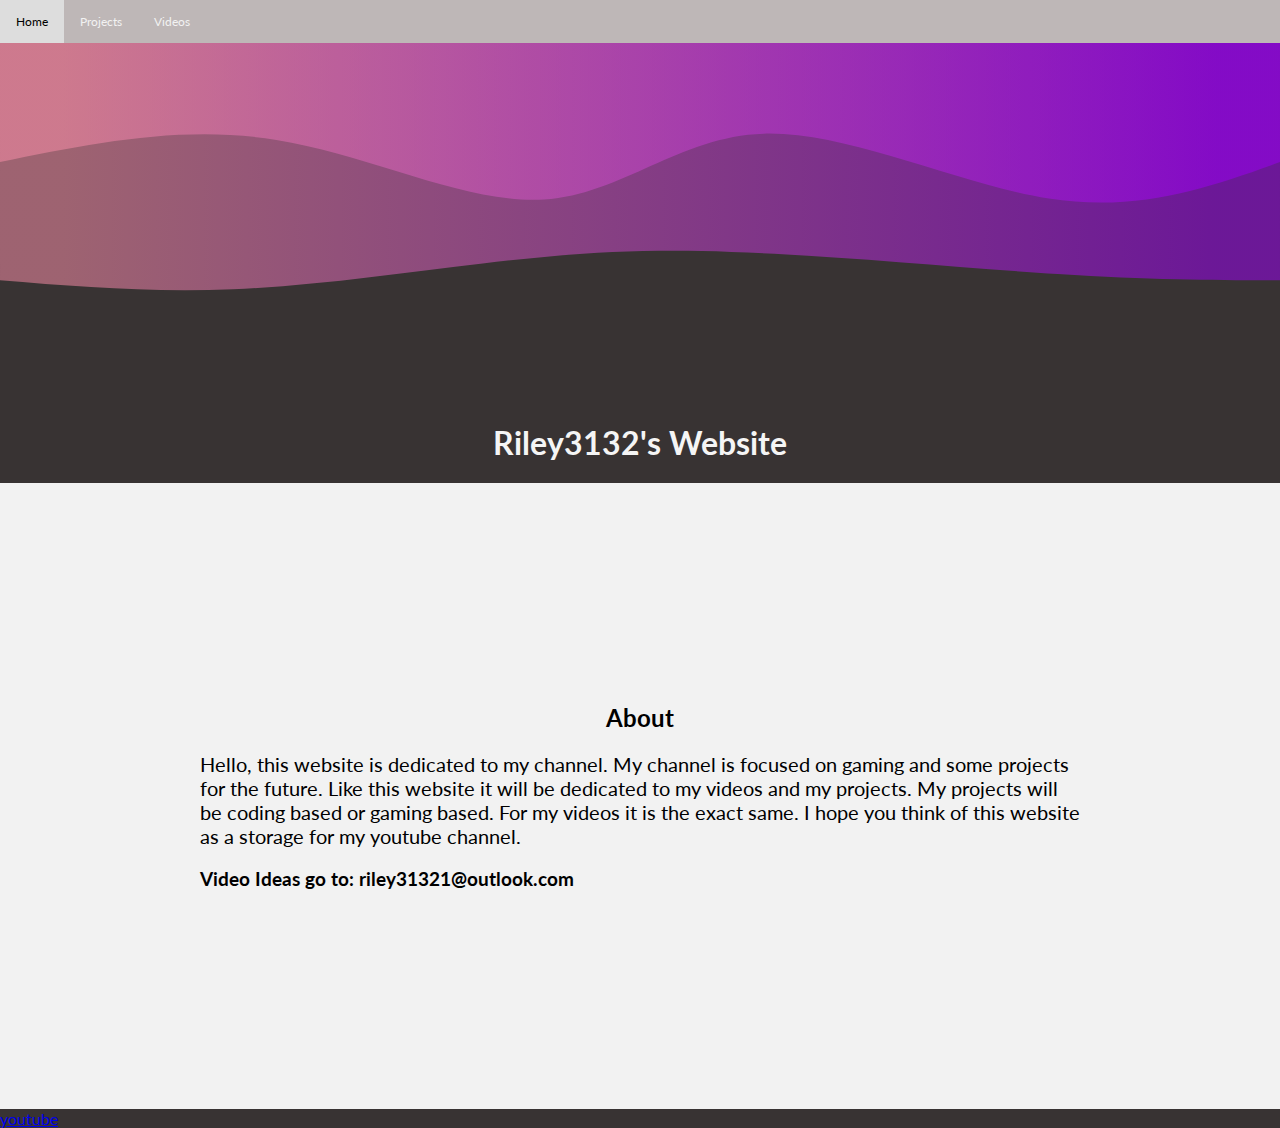
<file: index.html>
<!DOCTYPE html>
<html lang="en">
<head>
    <meta charset="UTF-8">
    <meta http-equiv="X-UA-Compatible" content="IE=edge">
    <meta name="viewport" content="width=device-width, initial-scale=1.0">
    <title>Riley3132's Website</title>
    <link rel="stylesheet" href="style.css">
    <link rel="preconnect" href="https://fonts.googleapis.com">
    <link rel="preconnect" href="https://fonts.gstatic.com" crossorigin>
    <link href="https://fonts.googleapis.com/css2?family=Lato:wght@300;400&display=swap" rel="stylesheet">
</head>
<body>
    <div class="top-menu">
       <a class="active" href="#Home">Home</a>
       <a class="Projects" href="#Projects">Projects</a>
       <a class="Videos" href="#Videos">Videos</a>
    </div>
    <div class="header">
        <svg width="100%" height="100%" id="svg" viewBox="0 0 1440 400" xmlns="http://www.w3.org/2000/svg" class="transition duration-300 ease-in-out delay-150">'
            
            <style>
            .path-0{
            animation:pathAnim-0 4s;
            animation-timing-function: linear;
            animation-iteration-count: infinite;
            }
            @keyframes pathAnim-0{
            0%{
            d: path("M 0,400 C 0,400 0,133 0,133 C 70.76555023923447,132.98086124401914 141.53110047846894,132.96172248803828 250,140 C 358.46889952153106,147.03827751196172 504.6411483253588,161.13397129186603 617,165 C 729.3588516746412,168.86602870813397 807.9043062200959,162.5023923444976 897,152 C 986.0956937799041,141.4976076555024 1085.741626794258,126.85645933014355 1178,123 C 1270.258373205742,119.14354066985645 1355.129186602871,126.07177033492823 1440,133 C 1440,133 1440,400 1440,400 Z");
            }
            25%{
            d: path("M 0,400 C 0,400 0,133 0,133 C 81.70334928229664,163.9090909090909 163.40669856459328,194.8181818181818 274,183 C 384.5933014354067,171.1818181818182 524.0765550239233,116.63636363636363 627,96 C 729.9234449760767,75.36363636363637 796.2870813397128,88.63636363636365 874,109 C 951.7129186602872,129.36363636363635 1040.775119617225,156.8181818181818 1137,162 C 1233.224880382775,167.1818181818182 1336.6124401913876,150.0909090909091 1440,133 C 1440,133 1440,400 1440,400 Z");
            }
            50%{
            d: path("M 0,400 C 0,400 0,133 0,133 C 99.44497607655504,108.37799043062202 198.88995215311007,83.75598086124403 302,86 C 405.1100478468899,88.24401913875597 511.88516746411483,117.35406698564591 612,134 C 712.1148325358852,150.64593301435409 805.5693779904307,154.82775119617222 884,151 C 962.4306220095693,147.17224880382778 1025.8373205741625,135.33492822966508 1116,131 C 1206.1626794258375,126.66507177033492 1323.0813397129186,129.83253588516746 1440,133 C 1440,133 1440,400 1440,400 Z");
            }
            75%{
            d: path("M 0,400 C 0,400 0,133 0,133 C 86.94736842105263,106.41626794258373 173.89473684210526,79.83253588516746 275,95 C 376.10526315789474,110.16746411483254 491.36842105263156,167.08612440191388 579,168 C 666.6315789473684,168.91387559808612 726.6315789473683,113.82296650717703 827,96 C 927.3684210526317,78.17703349282297 1068.1052631578948,97.622009569378 1177,110 C 1285.8947368421052,122.377990430622 1362.9473684210525,127.688995215311 1440,133 C 1440,133 1440,400 1440,400 Z");
            }
            100%{
            d: path("M 0,400 C 0,400 0,133 0,133 C 70.76555023923447,132.98086124401914 141.53110047846894,132.96172248803828 250,140 C 358.46889952153106,147.03827751196172 504.6411483253588,161.13397129186603 617,165 C 729.3588516746412,168.86602870813397 807.9043062200959,162.5023923444976 897,152 C 986.0956937799041,141.4976076555024 1085.741626794258,126.85645933014355 1178,123 C 1270.258373205742,119.14354066985645 1355.129186602871,126.07177033492823 1440,133 C 1440,133 1440,400 1440,400 Z");
            }
            }</style><defs><linearGradient id="gradient" x1="0%" y1="50%" x2="100%" y2="50%"><stop offset="5%" stop-color="#9900ef88"></stop><stop offset="95%" stop-color="#f78da788"></stop></linearGradient></defs><path d="M 0,400 C 0,400 0,133 0,133 C 70.76555023923447,132.98086124401914 141.53110047846894,132.96172248803828 250,140 C 358.46889952153106,147.03827751196172 504.6411483253588,161.13397129186603 617,165 C 729.3588516746412,168.86602870813397 807.9043062200959,162.5023923444976 897,152 C 986.0956937799041,141.4976076555024 1085.741626794258,126.85645933014355 1178,123 C 1270.258373205742,119.14354066985645 1355.129186602871,126.07177033492823 1440,133 C 1440,133 1440,400 1440,400 Z" stroke="none" stroke-width="0" fill="url(#gradient)" class="transition-all duration-300 ease-in-out delay-150 path-0" transform="rotate(-180 720 200)"></path><style>
            .path-1{
            animation:pathAnim-1 4s;
            animation-timing-function: linear;
            animation-iteration-count: infinite;
            }
            @keyframes pathAnim-1{
            0%{
            d: path("M 0,400 C 0,400 0,266 0,266 C 79.11961722488039,237.58851674641147 158.23923444976077,209.17703349282297 260,225 C 361.7607655502392,240.82296650717703 486.1626794258374,300.8803827751196 581,298 C 675.8373205741626,295.1196172248804 741.1100478468899,229.30143540669854 828,224 C 914.8899521531101,218.69856459330146 1023.397129186603,273.9138755980861 1129,291 C 1234.602870813397,308.0861244019139 1337.3014354066986,287.0430622009569 1440,266 C 1440,266 1440,400 1440,400 Z");
            }
            25%{
            d: path("M 0,400 C 0,400 0,266 0,266 C 77.90430622009572,241.7224880382775 155.80861244019144,217.44497607655504 246,226 C 336.19138755980856,234.55502392344496 438.66985645933005,275.9425837320574 542,272 C 645.33014354067,268.0574162679426 749.5119617224881,218.78468899521528 857,220 C 964.4880382775119,221.21531100478472 1075.2822966507176,272.91866028708137 1173,289 C 1270.7177033492824,305.08133971291863 1355.3588516746413,285.5406698564593 1440,266 C 1440,266 1440,400 1440,400 Z");
            }
            50%{
            d: path("M 0,400 C 0,400 0,266 0,266 C 104.08612440191388,242.7081339712919 208.17224880382776,219.41626794258374 303,227 C 397.82775119617224,234.58373205741626 483.3971291866029,273.04306220095697 567,282 C 650.6028708133971,290.95693779904303 732.2392344497606,270.41148325358853 832,268 C 931.7607655502394,265.58851674641147 1049.6459330143541,281.311004784689 1154,284 C 1258.3540669856459,286.688995215311 1349.1770334928228,276.3444976076555 1440,266 C 1440,266 1440,400 1440,400 Z");
            }
            75%{
            d: path("M 0,400 C 0,400 0,266 0,266 C 81.23444976076553,283.55023923444975 162.46889952153106,301.1004784688995 253,311 C 343.53110047846894,320.8995215311005 443.3588516746412,323.14832535885165 554,311 C 664.6411483253588,298.85167464114835 786.0956937799043,272.3062200956938 895,253 C 1003.9043062200957,233.69377990430624 1100.2583732057417,221.62679425837322 1189,225 C 1277.7416267942583,228.37320574162678 1358.870813397129,247.18660287081337 1440,266 C 1440,266 1440,400 1440,400 Z");
            }
            100%{
            d: path("M 0,400 C 0,400 0,266 0,266 C 79.11961722488039,237.58851674641147 158.23923444976077,209.17703349282297 260,225 C 361.7607655502392,240.82296650717703 486.1626794258374,300.8803827751196 581,298 C 675.8373205741626,295.1196172248804 741.1100478468899,229.30143540669854 828,224 C 914.8899521531101,218.69856459330146 1023.397129186603,273.9138755980861 1129,291 C 1234.602870813397,308.0861244019139 1337.3014354066986,287.0430622009569 1440,266 C 1440,266 1440,400 1440,400 Z");
            }
            }</style><defs><linearGradient id="gradient" x1="0%" y1="50%" x2="100%" y2="50%"><stop offset="5%" stop-color="#9900efff"></stop><stop offset="95%" stop-color="#f78da7ff"></stop></linearGradient></defs><path d="M 0,400 C 0,400 0,266 0,266 C 79.11961722488039,237.58851674641147 158.23923444976077,209.17703349282297 260,225 C 361.7607655502392,240.82296650717703 486.1626794258374,300.8803827751196 581,298 C 675.8373205741626,295.1196172248804 741.1100478468899,229.30143540669854 828,224 C 914.8899521531101,218.69856459330146 1023.397129186603,273.9138755980861 1129,291 C 1234.602870813397,308.0861244019139 1337.3014354066986,287.0430622009569 1440,266 C 1440,266 1440,400 1440,400 Z" stroke="none" stroke-width="0" fill="url(#gradient)" class="transition-all duration-300 ease-in-out delay-150 path-1" transform="rotate(-180 720 200)"></path>
        </svg>
            
    </div>
    <h1 style="text-align: center;">Riley3132's Website</h1>
    <div class="about-section">
        <h2 style="text-align: center;">About</h2>
        <p>Hello, this website is dedicated to my channel. My channel is focused on gaming and some projects for the future. Like this website it will be dedicated to my videos and my projects. My projects will be coding based or gaming based. For my videos it is the exact same. I hope you think of this website as a storage for my youtube channel.</p>
        <div>
            <h3>Video Ideas go to: riley31321@outlook.com</h3>
        </div>
    </div>

    <div class="info">
        <a href="href=https://www.youtube.com/channel/UC6i17ONS9hoNCCnBzQdG-Mw">youtube</a>
    </div>
</body>
</html>
</file>
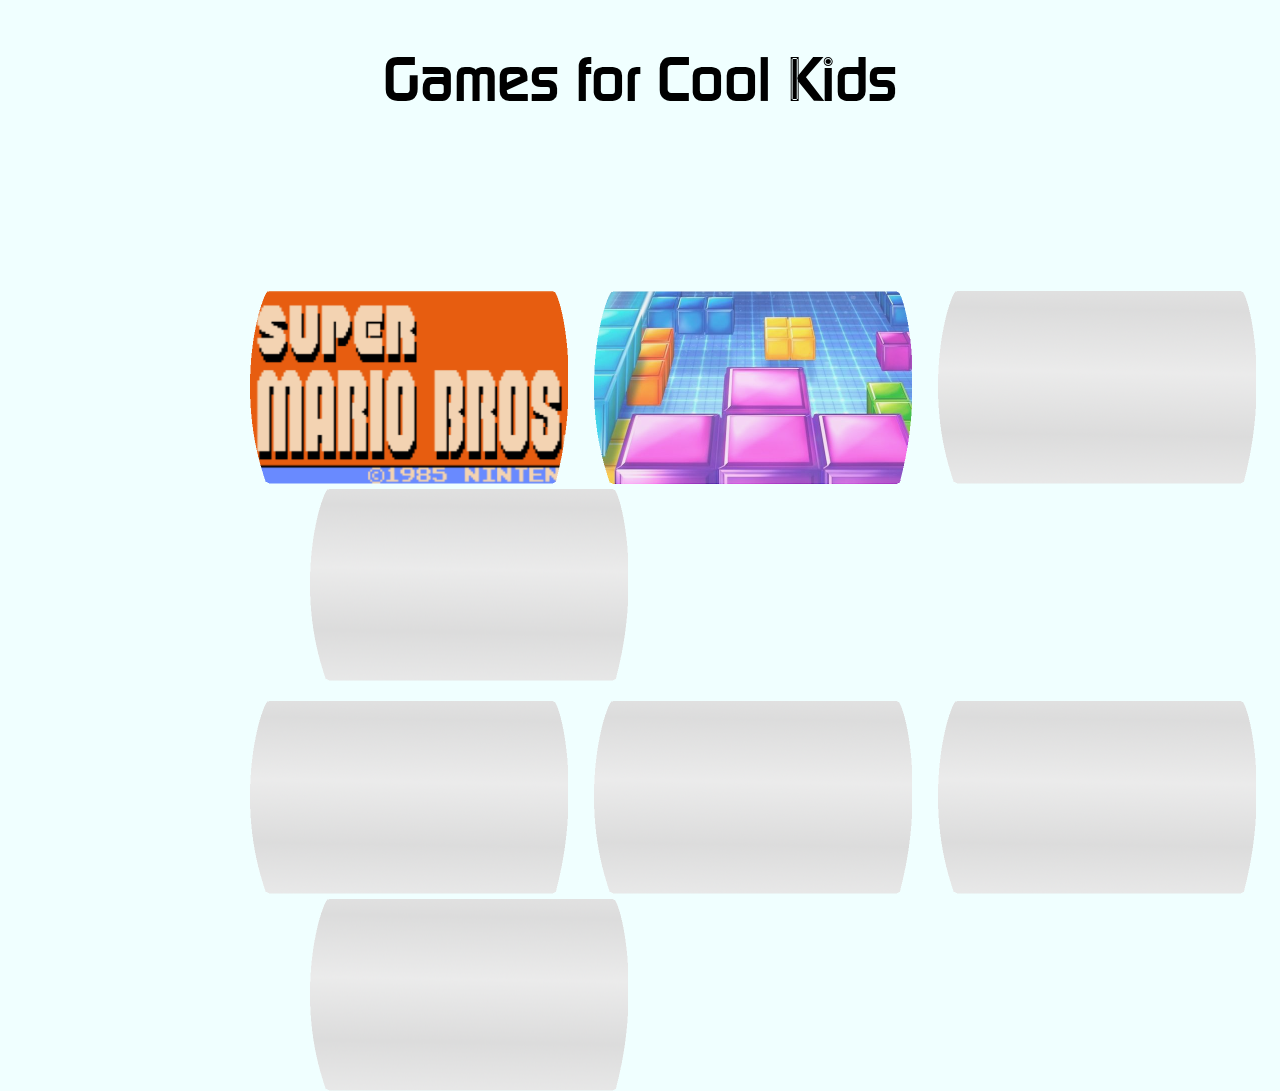
<file: projects/project_1/index.html>
<!DOCTYPE html>
<html >
    <head>
        <style>
            @font-face {
                font-family: Wii;
                src: url(contm.ttf);
            }
        </style>
        <title>Games for Cool Kids</title>
    </head>
    <body style="background-color: azure;">
        <h1 id="Title" style="font-family: Wii;text-align: center;font-size: 60px; ">Games for Cool Kids</h1>
        <div id="Fake Wii Menu R1">
            <img src="wii_chanel_mario.png" width="320px" height="193.5px" style="position: relative; top: 135px; left: 240px;" onclick="location.href='FullScreenMario-master/mariohome.html';"/>
            <img src="wii_chanel_tetris.png" width="320px" height="193.5px" style="position: relative; top: 135px; left: 260px;" onclick="location.href='Tetris/tetris.html';"/>
            <img src="wii_chanel_blank.png" width="320px" height="193.5px" style="position: relative; top: 135px; left: 280px;" onclick="location.href='retro-bowl-main/football.html';"/>
            <img src="wii_chanel_blank.png" width="320px" height="193.5px" style="position: relative; top: 135px; left: 300px;"/>
        </div>
        <div id="Fake Wii Menu R2">
            <img src="wii_chanel_blank.png" width="320px" height="193.5px" style="position: relative; top: 150px; left: 240px;"/>
            <img src="wii_chanel_blank.png" width="320px" height="193.5px" style="position: relative; top: 150px; left: 260px;"/>
            <img src="wii_chanel_blank.png" width="320px" height="193.5px" style="position: relative; top: 150px; left: 280px;"/>
            <img src="wii_chanel_blank.png" width="320px" height="193.5px" style="position: relative; top: 150px; left: 300px;"/>
        </div>
    </body>
</html>
</file>
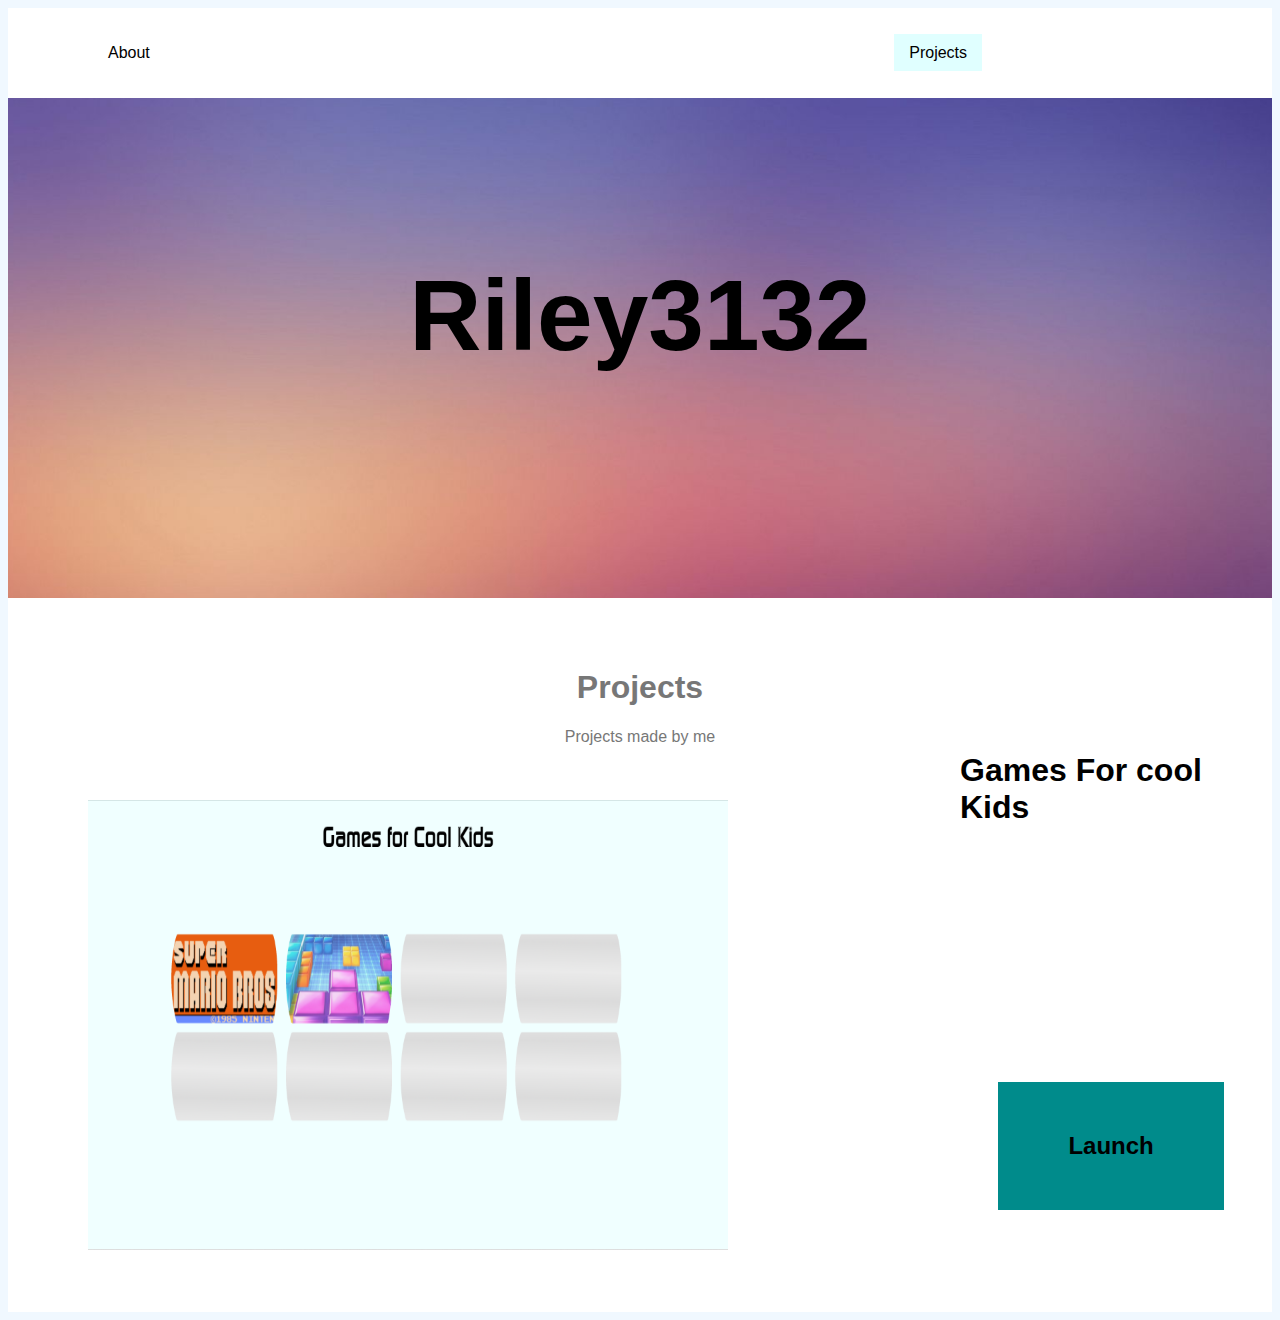
<file: project.html>
<!DOCTYPE html>
<html>
    <head>
        <link rel="stylesheet" href="project.css"/>
    </head>
    <body class="projectbody">
        <div style="color: #777;background-color: white;padding: 20px 50px;">
            <ul>
                <a class="About" href="index.html">About</a>
                <a class="Projects">Projects</a>
                <a class="Tutorials" href="tutorials.html">Tutorials</a>
            </ul>
        </div>
        <style>
            .parallax {
              /* The image used */
              background-image: url("background.jpg");
            
              /* Set a specific height */
              min-height: 500px;
            
              /* Create the parallax scrolling effect */
              background-attachment: fixed;
              background-position: center;
              background-repeat: no-repeat;
              background-size: cover;
            }
            </style>

        <div class="parallax">
            <div class="image_text">Riley3132</div>
        </div>
        <div style="color: #777; background-color: white;text-align: left;padding: 50px 80px;">
            <h1 style="text-align: center;">Projects</h1>
            <p style="text-align: center;">Projects made by me</p>
        </div>
        <div style="background-color: white;padding: 250px 80px;">
            <img src="photos/project_1.png" width="50%" height="50%" style="position: absolute; top: 800px;"/>
            <p style="position: absolute; left: 75%; top: 80%; font-size: xx-large; font-weight: bolder; color: black;">Games For cool Kids</p>
            <h2 style="position: absolute;left: 78%;background-color: darkcyan;padding: 50px 70px; border: 10px;border-color: #777;" onclick="location.href('projects/project_1/index.html')">Launch</h2>
        </div>
    </body>
</html>
</file>
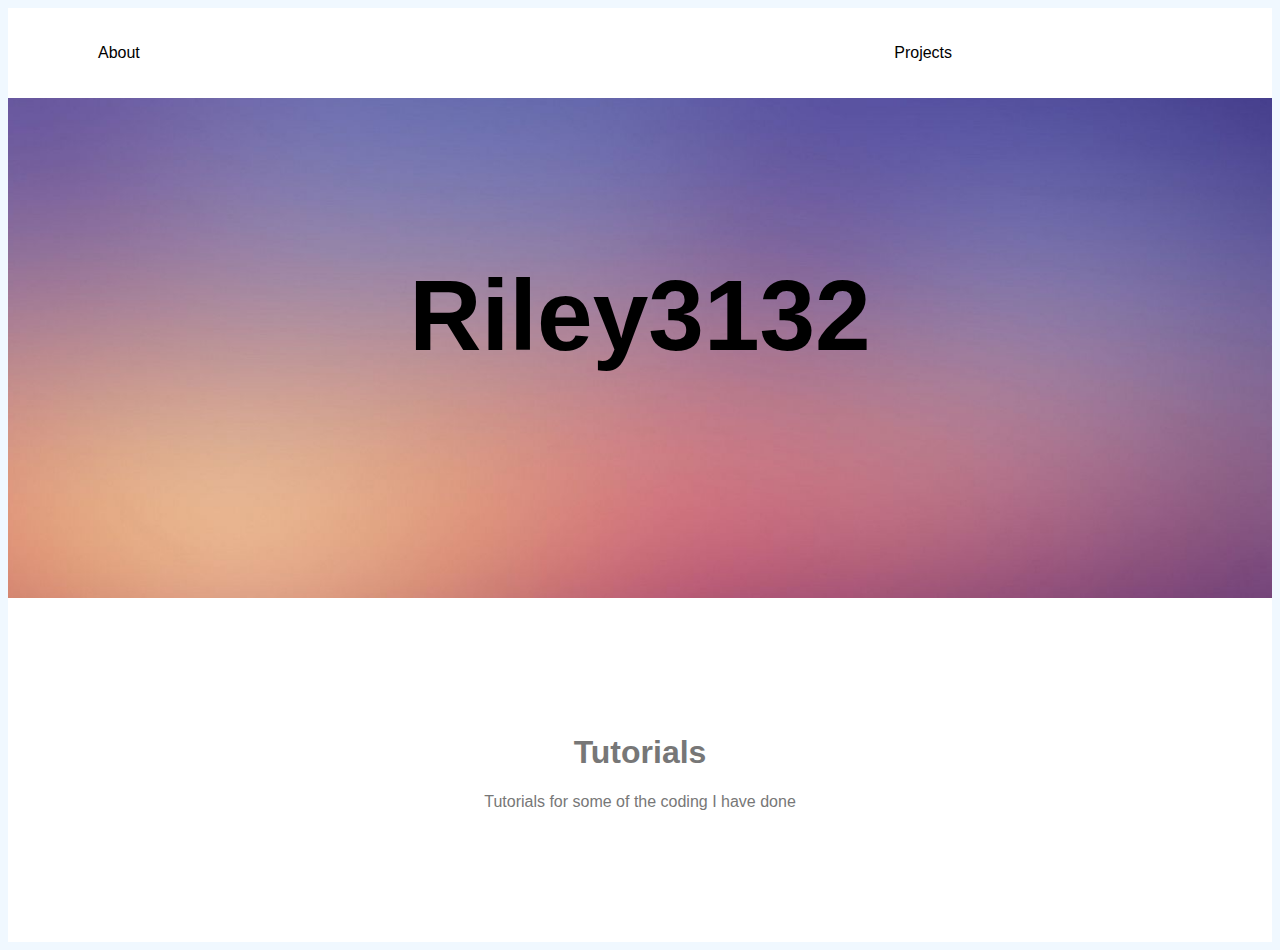
<file: tutorials.html>
<!DOCTYPE html>
<html>
    <head>
        <link rel="stylesheet" href="tutorials.css"/>
    </head>
    <body class="tutorialsbody">
        <div style="color: #777;background-color: white;padding: 20px 50px;">
            <ul>
                <a class="About" href="index.html">About</a>
                <a class="Projects" href="project.html">Projects</a>
                <a class="Tutorials">Tutorials</a>
            </ul>
        </div>
        <style>
            .parallax {
              /* The image used */
              background-image: url("background.jpg");
            
              /* Set a specific height */
              min-height: 500px;
            
              /* Create the parallax scrolling effect */
              background-attachment: fixed;
              background-position: center;
              background-repeat: no-repeat;
              background-size: cover;
            }
            </style>

        <div class="parallax">
            <div class="image_text">Riley3132</div>
        </div>
        <div style="color: #777; background-color: white;text-align: left;padding: 115px 80px;">
            <h1 style="text-align: center;">Tutorials</h1>
            <p style="text-align: center;">Tutorials for some of the coding I have done</p>
        </div>
    </body>
</html>
</file>
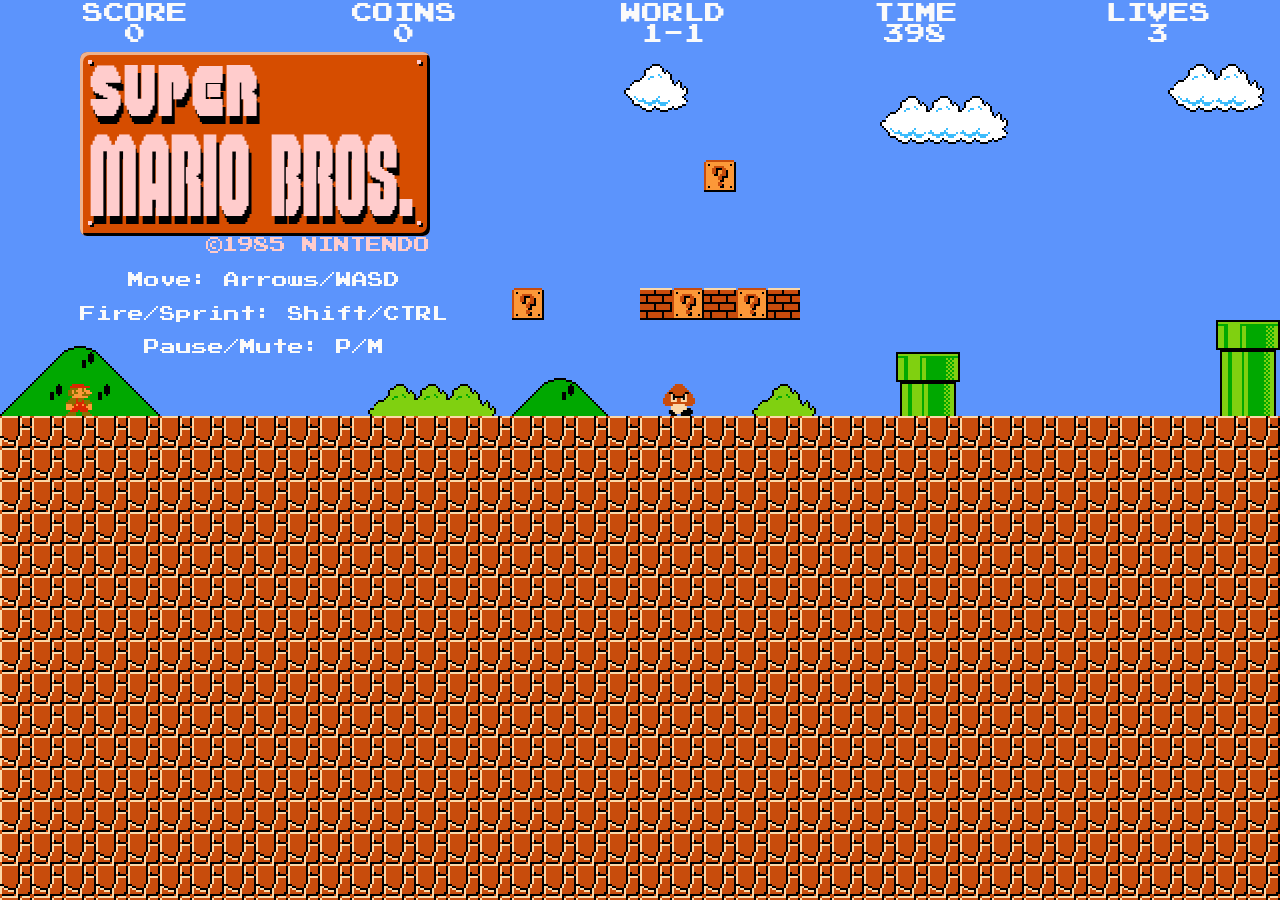
<file: projects/project_1/FullScreenMario-master/mario.html>
<!DOCTYPE html>
<html lang="en-us">
<head>
    <meta charset="utf-8">
    <title>Full Screen Mario</title>

    <link href="mario.css" rel="stylesheet">
    <link href="Fonts/stylesheet.css" rel="stylesheet">

    <script src="data.js"></script>
    <script src="editor.js"></script>
    <script src="EventHandlr.js"></script>
    <script src="gamepad.js"></script>
    <script src="generator.js"></script>
    <script src="library.js"></script>
    <script src="load.js"></script>
    <script src="maps.js"></script>
    <script src="mario.js"></script>
    <script src="quadrants.js"></script>
    <script src="sounds.js"></script>
    <script src="sprites.js"></script>
    <script src="things.js"></script>
    <script src="toned.js"></script>
    <script src="triggers.js"></script>
    <script src="upkeep.js"></script>
    <script src="utility.js"></script>

</head>
<body onload="FullScreenMario()">
</body>
</html>
</file>
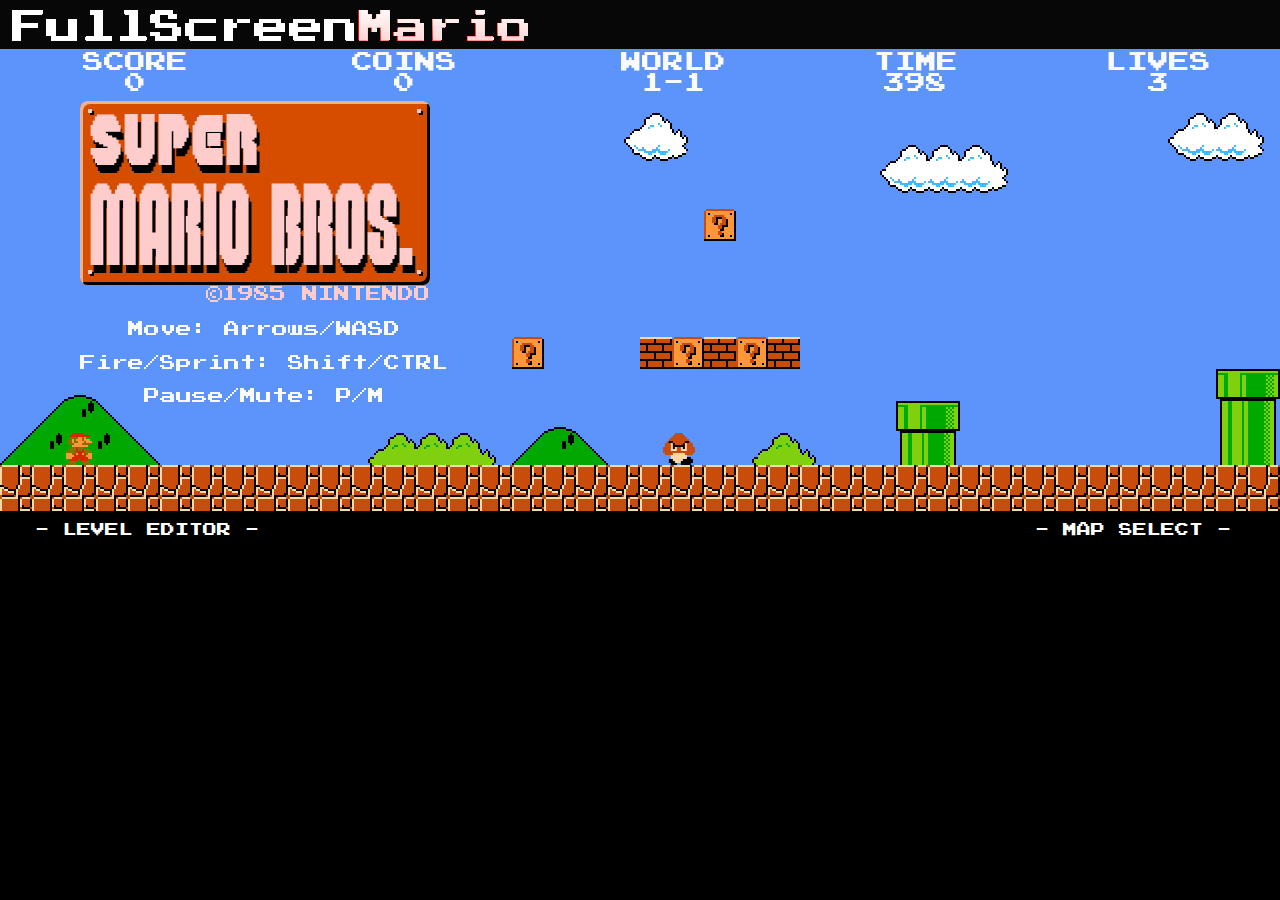
<file: projects/project_1/FullScreenMario-master/mariohome.html>
<!DOCTYPE HTML>

<html lang="en-us">

<head>
	<meta charset="utf-8">
  <link href="default.css" rel="stylesheet">
  <link href="Fonts/stylesheet.css" rel="stylesheet">
	<script src="ui.js"></script>
  <title>Mario</title>
</head>

<body onload="start()">
  
  <!-- Top header -->
  <div id="header">
    <!-- <img id="beta" src="Theme/Beta.png"> -->
    <!-- <span id="version"></span> -->
  </div>
  
  <!-- Game itself -->
  <iframe id="game" src="mario.html"></iframe>
  
  <!-- After the game (retracts as needed) -->
  <div id="after">
  
    <!-- Level Editor popup -->
    <div id="out_editor" class="bar1">
      <div class="label">- Level Editor -</div>
      <div id="in_editor" class="expander"></div>
    </div>
    
    <!-- Level Editor popup -->
    <div id="out_mapselect" class="bar1">
      <div class="label">- Map Select -</div>
      <div id="in_mapselect" class="expander"></div>
    </div>
    
  </div>
  
</body>

</html>
</file>
<file: style.css>
body {
    margin: 0;
    color: whitesmoke;
    font-family: 'Lato', sans-serif;
    background: rgb(56, 51, 51);
}

.top-menu {
    overflow: hidden;
    background: rgb(190, 183, 183);
    z-index: 9;
}

.top-menu a {
    float:left;
    color: #f2f2f2;
    text-align: center;
    padding: 14px 16px;
    text-decoration: none;
    font-size: 12px;
    
}


.top-menu a:hover {
    background-color: #ddd;
    color: black;
}

.topnav a.active {
    background-color: #04AA6D;
    color: white;
}

.about-section {
    background: #f2f2f2;
    color: black;
    padding: 200px;
}

.about-section p {
    font-size: 20px;
}
</file>
<file: project.css>
.projectbody {
    font-family: sans-serif;
    background-color: aliceblue;
}

.About {
    position: relative;
    left: 10px;

    text-decoration: none;
    color: black;
}

.Projects {
    position: relative;
    left: 750px;
    background-color: lightcyan;
    padding: 10px 15px;
    text-decoration: none;
    color: black;
}

.Tutorials {
    position: relative;
    left: 1530px;
    text-decoration: none;
    color: black;
}

.image_text {
    position: absolute;
    top: 35%;
    left: 50%;
    transform: translate(-50%, -50%);
    font-weight: bold;
    font-size: 100px;
}
</file>
<file: tutorials.css>
.tutorialsbody {
    font-family: sans-serif;
    background-color: aliceblue;
}

.About {
    position: relative;
    left: 0px;
    text-decoration: none;
    color: black;
}

.Projects {
    position: relative;
    left: 750px;
    text-decoration: none;
    color: black;
}

.Tutorials {
    position: relative;
    left: 1530px;
    background-color: lightcyan;
    padding: 10px 15px;
    text-decoration: none;
    color: black;
}

.image_text {
    position: absolute;
    top: 35%;
    left: 50%;
    transform: translate(-50%, -50%);
    font-weight: bold;
    font-size: 100px;
}
</file>
<file: projects/project_1/FullScreenMario-master/mario.css>
html { background: black; }
html, body, .text, .display {
  border: 0;
  margin: 0;
  padding: 0;
  color: #fafafa;
  text-align: center;
  vertical-align: middle;
  font-family: 'Press Start';
  z-index: 84;
  -webkit-font-smoothing: none;
  -webkit-user-select: none;
}

body { 
  width: 100%;
  height: 100%;
  overflow: hidden;
}

canvas {
  position: absolute;
  left: 0;
}

/*
 * Game objects
 */ 
.display {
  position: fixed;
  font-size: 21px;
}
.indisplay {
  margin: 7px 14px 0 14px;
  text-align: center;
  z-index: 14;
}
.indisplay.counter, .indisplay.seed {
  position: fixed;
  padding: 3px 7px;
  bottom: 0;
  background: rgba(0,0,0,.49);
}
.indisplay.counter { right: 0; }
.indisplay.seed{ left: 0; }

.text {
  position: absolute;
  z-index: 14;
  text-align: left;
  line-height: 210%;
  vertical-align: middle;
}
.text * {
  margin: 0;
}

.score {
  width: 35px;
  height: 14px;
  font-size: 21px;
  z-index: 14;
 }
 
/* Editor */

.editor #data_display {
  display: none;
}
 
/* Editor - Sidebar */
#sidebar {
  background: black;
  position: fixed;
  right: -322px;
  width: 343px;
  height: 100%;
  z-index: 96;
  border-left: 2px solid #ccc;
  transition: right 280ms;
}
#sidebar:hover , #sidebar.expanded { right: 0; }
#sidebar * {
  font-family: 'Press Start';
  line-height: 140%;
  color: #ddd;
}
#sidebar #sectionselect {
  font-size: 1.4em;
}
#sidebar h1 {
  font-size: 1.4em;
  padding-bottom: 14px;
  border-bottom: 2px solid #999;
}
#sidebar .group {
  padding: 7px;
  width: 100%;
  min-height: 70px;
  line-height: 175%;
}
#sidebar .group select , #sidebar .group input{
  padding-bottom: 3px;
  height: 21px;
  border: 1px solid #333;
  border-radius: 3px;
  background-color: black;
}
#sidebar #options {
  font-size: 17px;
}
/* For the Characters / Solids / Etc. dropdown */
#sidebar .options.big {
  padding-top: 3px;
  height: 28px;
  text-align: center;
  font-size: 21px;
}
/* General argument inputs */
#sidebar #options h3.title {
  margin-top: -21px;
  padding-right: 105px;
  border-bottom: 1px solid #777;
  text-align: right;
  font-size: 19px;
}
#sidebar #options input, #sidebar #options select {
  margin-top: -14px;
  padding: 3px;
  max-width: 175px;
  min-height: 24px;
  background: black;
  border: 1px solid #333;
  text-align: left;
}
#sidebar #options .auto {
  padding: 3px 7px;
  text-align: left;
}
#sidebar #options input[type=Number] {
  max-width: 63px;
}
/* Option labels */
#sidebar #options .optspan {
  margin-right: 3px;
  font-size: 14px;
  color: #aaa;
}
/* Stops the input after a label from being too high */
#sidebar #options .optspan + input {
  margin-top: -3px;
}
/* The #options td shenanigans */
#options tr td:first-of-type {
  text-align: right;
}
#options tr td:last-of-type {
  text-align: left;
}

/* Editor - Sidebar - Controls */
#controls {
  position: absolute;
  bottom: 0;
  right: 3px;
  transition: 70ms opacity;
}
.control {
  float: right;
  width: 64px;
  height: 64px;
  border: 2px solid #aaa;
  cursor: pointer;
  transition: 49ms opacity;
  opacity: .7;
}
.control:hover, .control.enabled { opacity: 1; }
.controltext {
  padding-top: 21px;
  font-size: 11px;
  opacity: .49;
}

/* Editor - Bottom Bar */
#bottombar {
  position: absolute;
  bottom: 68px; /* room for the controls */
  background: #111;
  transition: all 280ms, visibility 0;
  opacity: .7;
}
#bottombar:hover { 
  opacity: 1;
}
/* Each holder holds and frames a preview canvas (button) */
#bottombar .holder {
  float: left;
  width: 64px;
  height: 64px;
  border: 2px solid white;
  cursor: pointer;
  overflow: hidden;
}
#bottombar canvas {
  position: static;
  max-height: 100%;
}

/* Editor - Maplines */
#maplines {
  position: fixed;
  height: 100%;
  width: 100%;
  opacity: .49;
  border-left: 2px dashed #ddd;
  cursor: crosshair;
}
.mapline {
  position: fixed;
  padding: 1px;
  width: 100%;
  border-top: 2px dashed #eee;
  text-align: left;
  cursor: crosshair;
}

/* Erasing (cursor) */
#erasing canvas, .erasing #maplines, .erasing .mapline, .erasing #follower {
  cursor: url(Theme/EraserTip.gif), pointer;
}

/* The Editor Follower has the same cursor as the rest of the stuff */
#follower {
  cursor: crosshair;
}

/* Editor - Scrollers */

.scroller {
  position: fixed;
  width: 64px;
  height: 128px;
  opacity: .21;
  z-index: 7;
  cursor: none;
  background: url('Theme/Hand.gif') center center no-repeat;
}
.scroller:hover { opacity: .84; }
.scroller.off {
  display: none;
  visibility: hidden;
  z-index: -35;
}

.flipped {
  -moz-transform: scaleX(-1);
  -o-transform: scaleX(-1);
  -webkit-transform: scaleX(-1);
  transform: scaleX(-1);
  filter: FlipH;
  -ms-filter: "FlipH";
}


/* Editor - Input Window */

/* Input window
*/
#input_window {
  position: fixed;
  height: 100%;
  padding-top: 42px;
  background: rgba(7,21,0,.84);
  /* border-color: 1px solid rgba(210,210,210,.8); */
  box-shadow: 0 0 210px rgba(0,0,1,.7) inset;
  z-index: 98;
}
#input_window textarea {
  margin-top: 35px;
  padding: 7px 21px 14px 28px;
  width: 100%;
  height: 50%;
  background-color: rgba(14, 14, 14, .77);
  background-image: url([data-uri]);
  background-repeat: repeat-y;
  background-position: 21px;
  border-width: 1px 0 1px 0;
  color: white;
  vertical-align: top;
  font-family: "Courier New", "Courier", monospace;
}
#input_window textarea:focus {
  outline: 0;
  border-color: gold;
}
#input_window .window_button {
  float: right;
  margin: 0 21px 0 0;
  padding: 11px;
  padding-bottom: 7px;
  border: 3px solid rgba(175,175,175,.7);
  border-top: 0;
  border-bottom-right-radius: 7px;
  border-bottom-left-radius: 7px;
  cursor: pointer;
}

#window_submit { 
  margin-right: 4%;
  background: rgba(14,70,14,.84);
  font-size: 21px;
}
#window_cancel {
  margin-right: 14px;
  background: rgba(70,14,14,.84);
}




/*
  Thanks so much to the people who worked to recreate the 8-bit fonts!
  Super Plumber Brothers: http://www.fontspace.com/category/mario
  Press Start: http://www.zone38.net/font/ (see Fonts/LICENSE-PS.txt)
*/

/* Press Start (2P) is used for the vast majority of in-game fonts *//*
@font-face {
    font-family: 'Press Start';
    src: url('Fonts/PressStart2P.ttf') format('truetype');
    font-weight: normal;
    font-style: normal;
}

/* Super Plumber Bros is used for the main title screen in World 1-1 *//*
@font-face {
    font-family: 'Super Plumber Bros';
    src: url('Fonts/Super Plumber Brothers.ttf') format('truetype');
    font-weight: normal;
    font-style: normal;
}
*/
</file>
<file: projects/project_1/FullScreenMario-master/Fonts/stylesheet.css>
/* Generated by Font Squirrel (http://www.fontsquirrel.com) on October 5, 2013 */



@font-face {
    font-family: 'Press Start';
    src: url('pressstart2p-webfont.eot');
    src: url('pressstart2p-webfont.eot?#iefix') format('embedded-opentype'),
         url('pressstart2p-webfont.woff') format('woff'),
         url('pressstart2p-webfont.ttf') format('truetype'),
         url('pressstart2p-webfont.svg#press_start_2pregular') format('svg');
    font-weight: normal;
    font-style: normal;

}




@font-face {
    font-family: 'Super Plumber Bros';
    src: url('super_plumber_brothers-webfont.eot');
    src: url('super_plumber_brothers-webfont.eot?#iefix') format('embedded-opentype'),
         url('super_plumber_brothers-webfont.woff') format('woff'),
         url('super_plumber_brothers-webfont.ttf') format('truetype'),
         url('super_plumber_brothers-webfont.svg#super_plumber_brothersregular') format('svg');
    font-weight: normal;
    font-style: normal;

}
</file>
<file: projects/project_1/FullScreenMario-master/default.css>
body {
  margin: 0;
  padding: 0;
  background: black;
  color: white;
  font-size: 21px;
  font-family: "Press Start";
  text-transform: uppercase;
  line-height: 117%;
}

/* General Positioning */

#header {
  position: absolute;
  height: 49px;
  width: 100%;
	background-image:url('Theme/Header.gif');
	background-repeat:no-repeat;
	background-color:#070707;
}

iframe {
  position: absolute;
  margin-top: 49px;
  width: 100%;
  height: 462px;
  border: 0;
  z-index: -96;
}

#after {
  position: absolute;
  margin-top: 511px;
  width: 100%;
}

/* #after bar */

.bar1 {
  margin: 7px;
  width: 280px;
  text-align: center;
}

#out_editor {
  float: left;
}

#out_mapselect {
  float: right;
}

.expander {
  margin-top: -24px;
  padding: 7px;
  width: 256px;
  height: 24px;
  display: none;
  z-index: 98;
  background: #009966;
  border: 3px solid #99ffcc;
  border-radius: 7px;
  box-shadow: 0 3px 7px black inset;
  font-size: 14px;
}
.bar1:hover .expander {
  margin-top: -294px;
  height: 280px;
  display: block;
}

.bar1 div.label {
  margin: 0 14px;
  font-size: 14px;
}

/* Individual map buttons */

.maprectout {
  margin: 1px 3px;
  display: inline-block;
  background: #ffcc33;
  border: 3px outset;
  cursor: pointer;
  color: black;
  font-size: 14px;
}

.maprect {
  width: 49px;
  height: 20px;
}

.maprect.off {
  background: #996600;
}

.maprect.big { width: 231px; }
.maprect.giant { 
  padding: 28px 0 70px 0;
  font-size: 17px;
  line-height: 210%;
}
</file>
